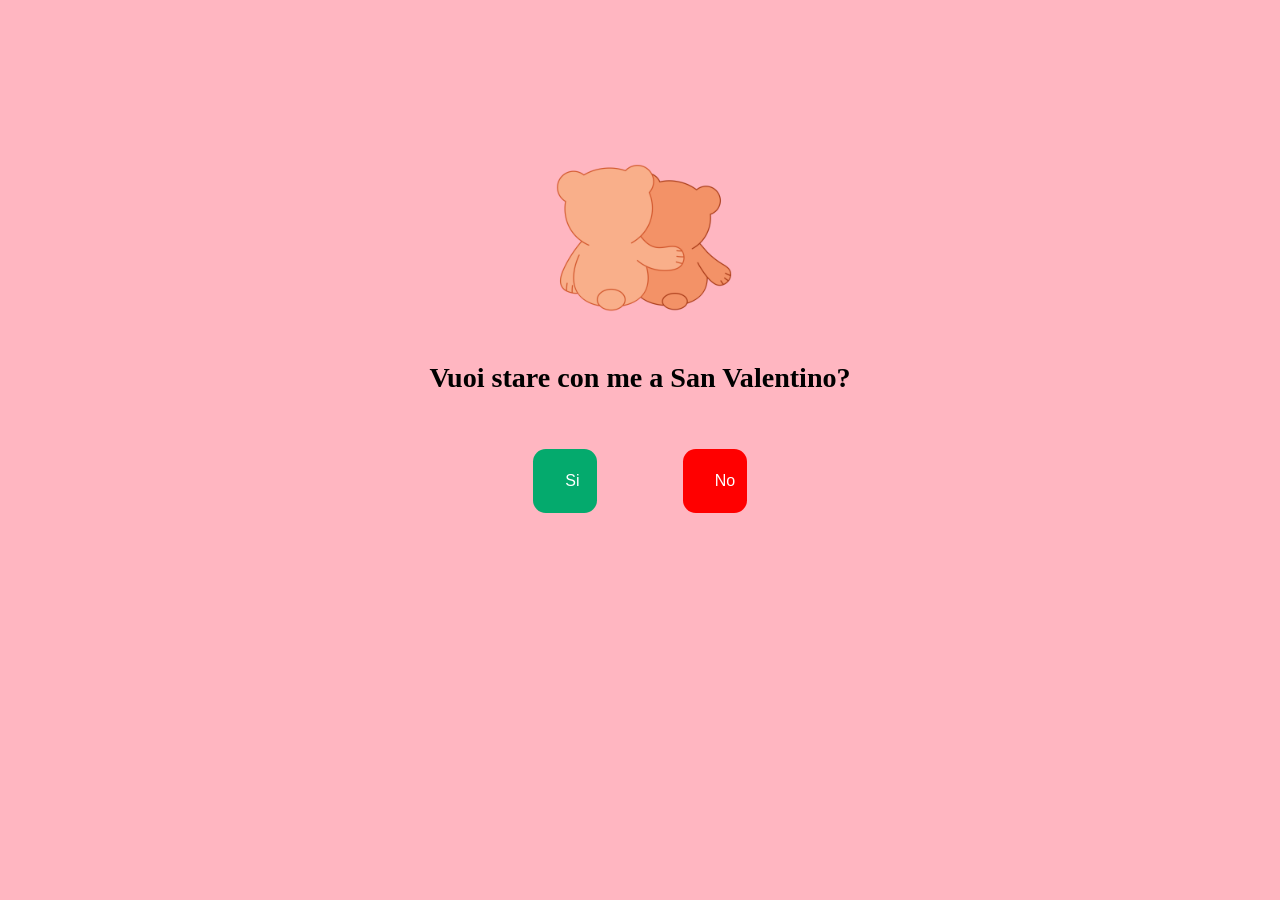
<file: index.html>
<!DOCTYPE html>
<html>
    <head>
        <link rel="stylesheet" href="style.css">
        <title>
            San valentino
        </title>
    </head>

    <script src="script.js"></script>

    <body onload="onLoad()">
        <image src="before.png" id="main_img"> <br>
        <h3 id="main-text"> Vuoi stare con me a San Valentino? </h3><br>
        <div id="main_div">
            <button class="button_yes" onclick="onYesClick()" id="button_yes">
                Si
            </button>
            <button class="button_no" onclick="onNoClick()" id="button_no">
                No
            </button>
        </div>
    </body>
</html>
</file>
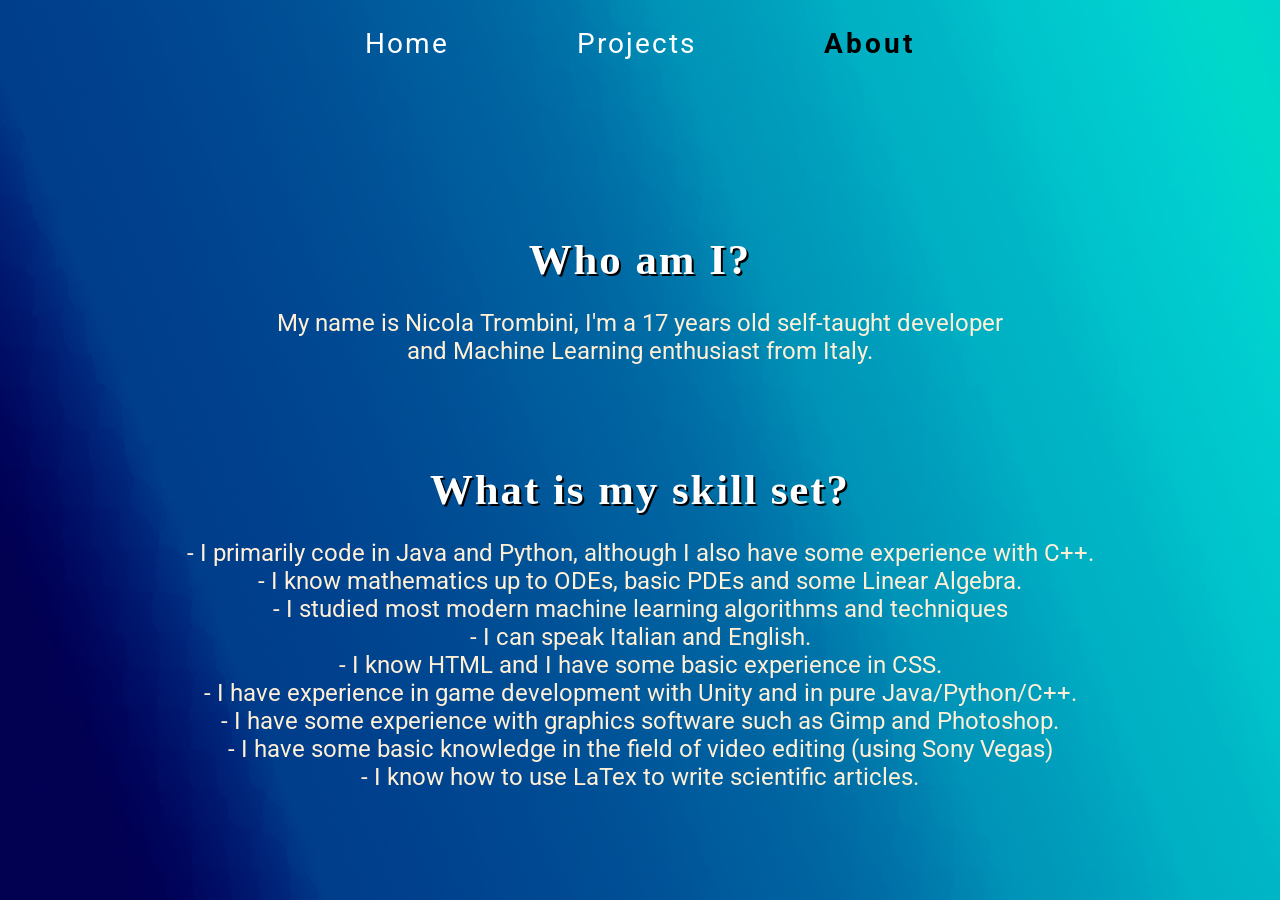
<file: about.html>
<!DOCTYPE HTML>
<html>
    <head>
        <meta charset="UTF-8">
        <meta name="description" content="About Chappie">
        <meta name="viewport" content="width=device-width, initial-scale=1.0">
        <link rel="stylesheet" href="./styles.css">
        <title>Chappie - About</title>
    </head>

    <body>
        <nav>
            <a href="./index.html" class="navtext">Home</a>
            <a href="./projects.html" class="navtext">Projects</a>
            <a href="#" class="navtext_selected">About</a>
        </nav>

        <!--ACTUAL INFO-->
        <div>
            <p class="section_text">Who am I?</p>
            <p class="about_section_text">
                My name is Nicola Trombini, I'm a 17 years old self-taught developer<br> 
                and Machine Learning enthusiast from Italy.<br>
            </p>
            <p class="section_text">What is my skill set?</p>
            <p class="about_section_text">
                - I primarily code in Java and Python, although I also have some experience with C++.<br>
                - I know mathematics up to ODEs, basic PDEs and some Linear Algebra.<br>
                - I studied most modern machine learning algorithms and techniques<br>
                - I can speak Italian and English. <br>
                - I know HTML and I have some basic experience in CSS. <br>
                - I have experience in game development with Unity and in pure Java/Python/C++. <br>
                - I have some experience with graphics software such as Gimp and Photoshop. <br>
                - I have some basic knowledge in the field of video editing (using Sony Vegas)<br>
                - I know how to use LaTex to write scientific articles.
            </p>
        </div>

    </body>

</html>
</file>
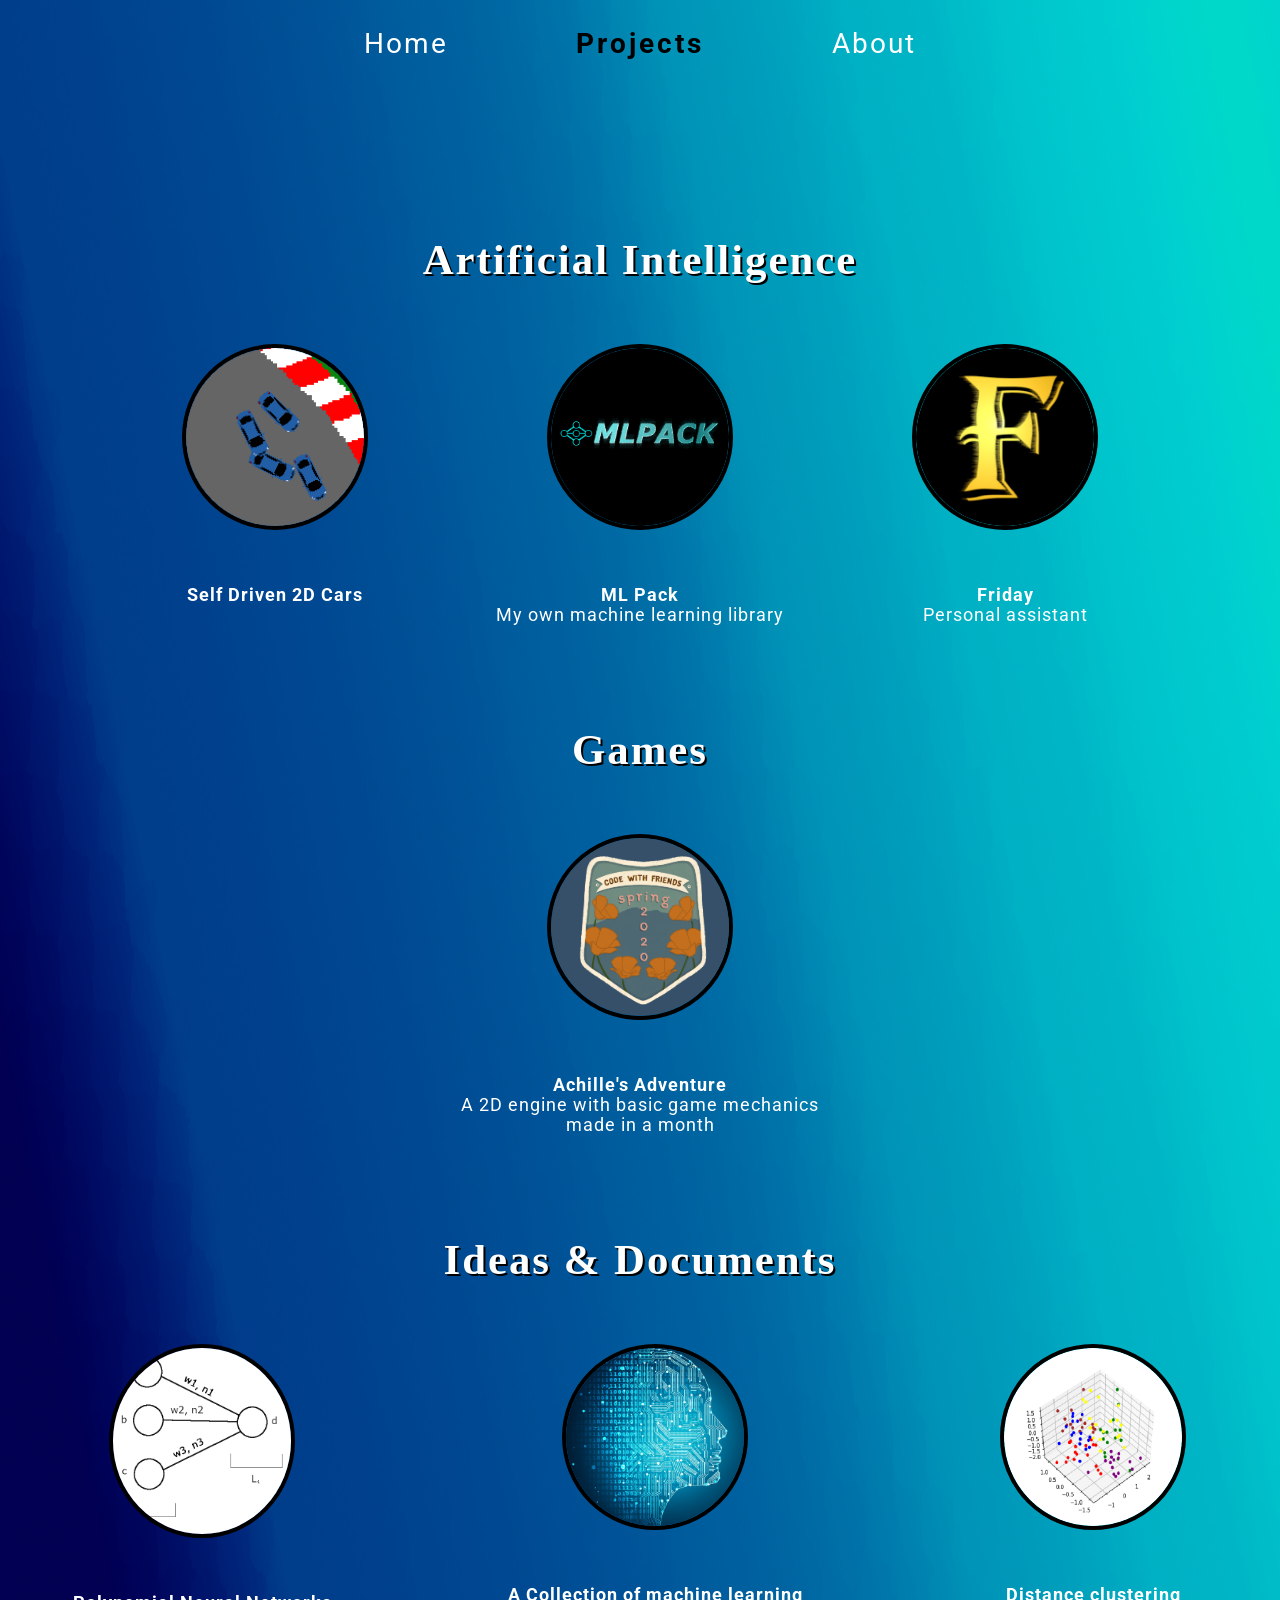
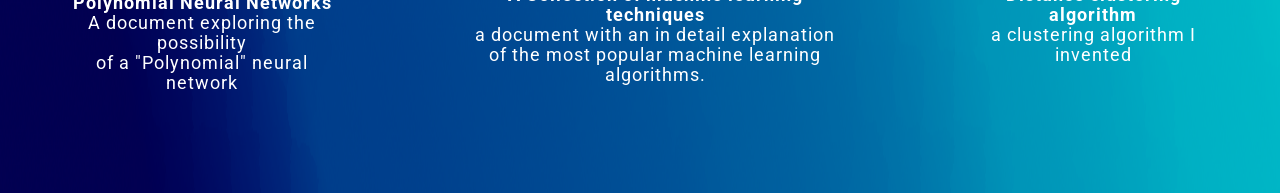
<file: projects.html>
<!DOCTYPE html>
<html>
    <head>
        <meta charset="UTF-8">
        <meta name="description" content="Chappie's projects!">
        <meta name="viewport" content="width=device-width, initial-scale=1.0">
        <link rel="stylesheet" href="./styles.css">
        <title>Chappie - Projects</title>
    </head>

    <body>
        <nav>
            <a href="./index.html" class="navtext">Home</a>
            <a href="#" class="navtext_selected">Projects</a>
            <a href="./about.html" class="navtext">About</a>
        </nav>

        <!-- ARTIFICIAL INTELLIGENCE SECTION -->
        <p class="section_text">Artificial Intelligence</p>
        <div class="projects_div">
            <div class="project">
                <a href="https://github.com/Chappie733/Evolutionary-NN-drives-cars-built-from-scratch-" target="_blank">
                    <img class="project_img" src="./res/car_project_icon.png"><br>
                </a>
                <p class="project_text"><strong>Self Driven 2D Cars</strong></p>
            </div>

            <div class="project">
                <a href="https://github.com/Chappie733/MLPack" target="_blank">
                    <img class="project_img" src="./res/MLPack_logo.png"><br>
                </a>
                <p class="project_text"><strong>ML Pack</strong><br>My own machine learning library</p>
            </div>

            <div class="project">
                <a href="https://github.com/Chappie733/Friday" target="_blank">
                    <img class="project_img" src="./res/friday_logo.png">
                </a>
                <p class="project_text"><strong>Friday</strong><br>Personal assistant</p>
            </div>
        </div>

        <!-- GAMES SECTION -->
        <p class="section_text">Games</p>
        <div class="projects_div">
            <div class="project">
                <a href="https://github.com/Chappie733/CodeWithFriends-Spring2020" target="_blank">
                    <img class="project_img" src="./res/cwf_logo.png"><br>
                </a>
                <p class="project_text">
                    <strong>Achille's Adventure</strong><br>
                    A 2D engine with basic game mechanics<br>
                    made in a month
                </p>
            </div>

        </div>

        
        <!-- IDEAS SECTION -->
        <p class="section_text">Ideas & Documents</p>
        <div class="projects_div">
            <div class="project">
                <a href="https://drive.google.com/file/d/1KbvzRGgEdD3EtRzYavbWCtBrIt673JYT/view?usp=drivesdk" target="_blank">
                    <img class="project_img" src="./res/exponential_model_illustration.png"><br>
                </a>
                <p class="project_text">
                    <strong>Polynomial Neural Networks</strong><br>
                    A document exploring the possibility<br>
                    of a "Polynomial" neural network
                </p>
            </div>
            <div class="project">
                <a href="https://drive.google.com/file/d/1KGZwENApYfD9HbVlFz0wnqI_lgnt8ZHi/view" target="_blank">
                    <img class="project_img" src="./res/ML.png"><br>
                </a>
                <p class="project_text">
                    <strong>A Collection of machine learning techniques</strong><br>
                    a document with an in detail explanation<br>
                    of the most popular machine learning algorithms.
                </p>
            </div>
            <div class="project">
                <a href="https://drive.google.com/file/d/1s7JyZJfbBOKvo42l7oEye6lNikwOjlg5/view?usp=sharing" target="_blank">
                    <img class="project_img" src="./res/dca_img.png"><br>
                </a>
                <p class="project_text">
                    <strong>Distance clustering algorithm</strong><br>
                    a clustering algorithm I invented
                </p>
            </div>
        </div>

    </body>


</html>
</file>
<file: style.css>
body {
    background-color: lightpink;
    text-align: center;
    padding-top: 10vw;
    font-family: cursive;
    font-size: x-large;
}

#main_img {
    width: 15vw;
}

.button_yes {
    background-color: #04AA6D; /* Green */
    border: none;
    color: white;
    padding: 15px 32px;
    width: 5vw;
    height: 5vw;
    text-align: center;
    text-decoration: none;
    display: inline-block;
    font-size: 16px;
    border-radius: 20%;
}

.button_no {
    background-color: red; 
    border: none;
    color: white;
    padding: 15px 32px;
    text-align: center;
    width: 5vw;
    height: 5vw;
    text-decoration: none;
    display: inline-block;
    font-size: 16px;
    border-radius: 20%;
}

.button_yes:hover {
    background-color: #04AA6D; /* Green */
    border: none;
    color: white;
    padding: 15px 32px;
    text-align: center;
    width: 5vw;
    height: 5vw;
    text-decoration: none;
    display: inline-block;
    font-size: 16px;
    filter: brightness(120%);
    border-radius: 20%;
}

.button_no:hover {
    background-color: red; 
    border: none;
    color: white;
    padding: 15px 32px;
    text-align: center;
    width: 5vw;
    height: 5vw;
    text-decoration: none;
    display: inline-block;
    font-size: 16px;
    filter: brightness(80%);
    border-radius: 20%;
}


#main_div {
    margin: auto;
    display: flex;
    position: relative;
    justify-content: space-evenly;
    width: 30vw;
}
</file>
<file: styles.css>
@import url('https://fonts.googleapis.com/css2?family=Roboto:wght@300&display=swap');

* {
    margin: 0;
    max-width: 100vw;
    max-width: 100%;
}

body {
    background-image: url("./res/background.png");
    background-repeat: no-repeat;
    background-size: 100vw 100%;
    min-height: 100vh;
}

nav {
    display: flex;
    font-family: 'Roboto', sans-serif;
    justify-content: center;
    font-size: calc(1vw + 15px);
    width: 100vw;
    height: 15vh;
}

.navtext {
    text-decoration: none;
    color: white;
    padding-top: 3vh;
    margin-left: 5vw;
    margin-right: 5vw;
    letter-spacing: 2px;
    cursor: pointer;
}

.navtext:hover {
    text-decoration: none;
    color: black;
    padding-top: 3vh;
    margin-left: 5vw;
    margin-right: 5vw;
    letter-spacing: 2px;
}

.navtext_selected {
    text-decoration: none;
    color:black;
    padding-top: 3vh;
    margin-left: 5vw;
    margin-right: 5vw;
    letter-spacing: 3px;
    font-weight: bolder;
}

#main_div {
    font-size: calc(2vw + 35px);
    width: 100vw;
    height: 500px;
    text-align: center;
}

#main_text {
    font-family: 'Roboto', sans-serif;
    margin-top: 250px;
    letter-spacing: 2px;
    text-shadow: 0px 2px black;
    color:white;
}

#sub_main_text {
    font-size: 75%;
    letter-spacing: 1px;
}

#learn_more {
    background-color: rgb(0, 94, 245);
    color:white;
    width: calc(6vw + 40px);
    height: calc(2vw + 25px);
    border: none;
    border-radius: 1.35vw;
    font-size: calc(0.6vw + 8px);
}

#learn_more:hover {
    background-color: aqua;
    width: calc(6vw + 40px);
    height: calc(2vw + 25px);
    border: none;
    border-radius: 1.5vw;
    font-size: calc(0.6vw + 8px);
}

#middle {
    font-size: calc(1vw + 20px);
    text-align: center;
    font-family: 'Roboto';
    margin: 50vh 0px;
    letter-spacing: 1px;
    color: white;
}

.projects_div {
    display: flex;
    position: relative;
    justify-content: center;
    width: 100vw;
    font-size: calc(0.6vw + 10px);
    text-align: center;
    padding-top: 60px;
    margin-bottom: 100px;
}

.project {
    margin: 0px 5vw;
}

.project_text {
    font-family: 'Roboto';
    color: white;
    letter-spacing: 1px;
    padding-top: 50px;
}

.project_img {
    border-style: solid;
    border-radius: 100%;
    border-color: black;
    border-width: 4px;
    width: calc(10vw + 50px);
    cursor: pointer;
}

.project_img:hover {
    border-style: solid;
    border-radius: 100%;
    border-color: black;
    border-width: 4px;
    width: calc(10vw + 50px);
    cursor: pointer;
    filter: brightness(50%);
}

.section_text {
    text-align: center;
    font-size: calc(1vw + 30px);
    color:white;
    text-shadow: 2px 2px black;
    margin-top: 100px;
    letter-spacing: 2px;
    font-weight: bold;
}

.about_section_text {
    margin-top: 25px;
    font-size: calc(0.9vw + 12px);
    text-align: center;
    letter-spacing: 0px;
    color: papayawhip;
    font-family: 'Roboto';
}
</file>
